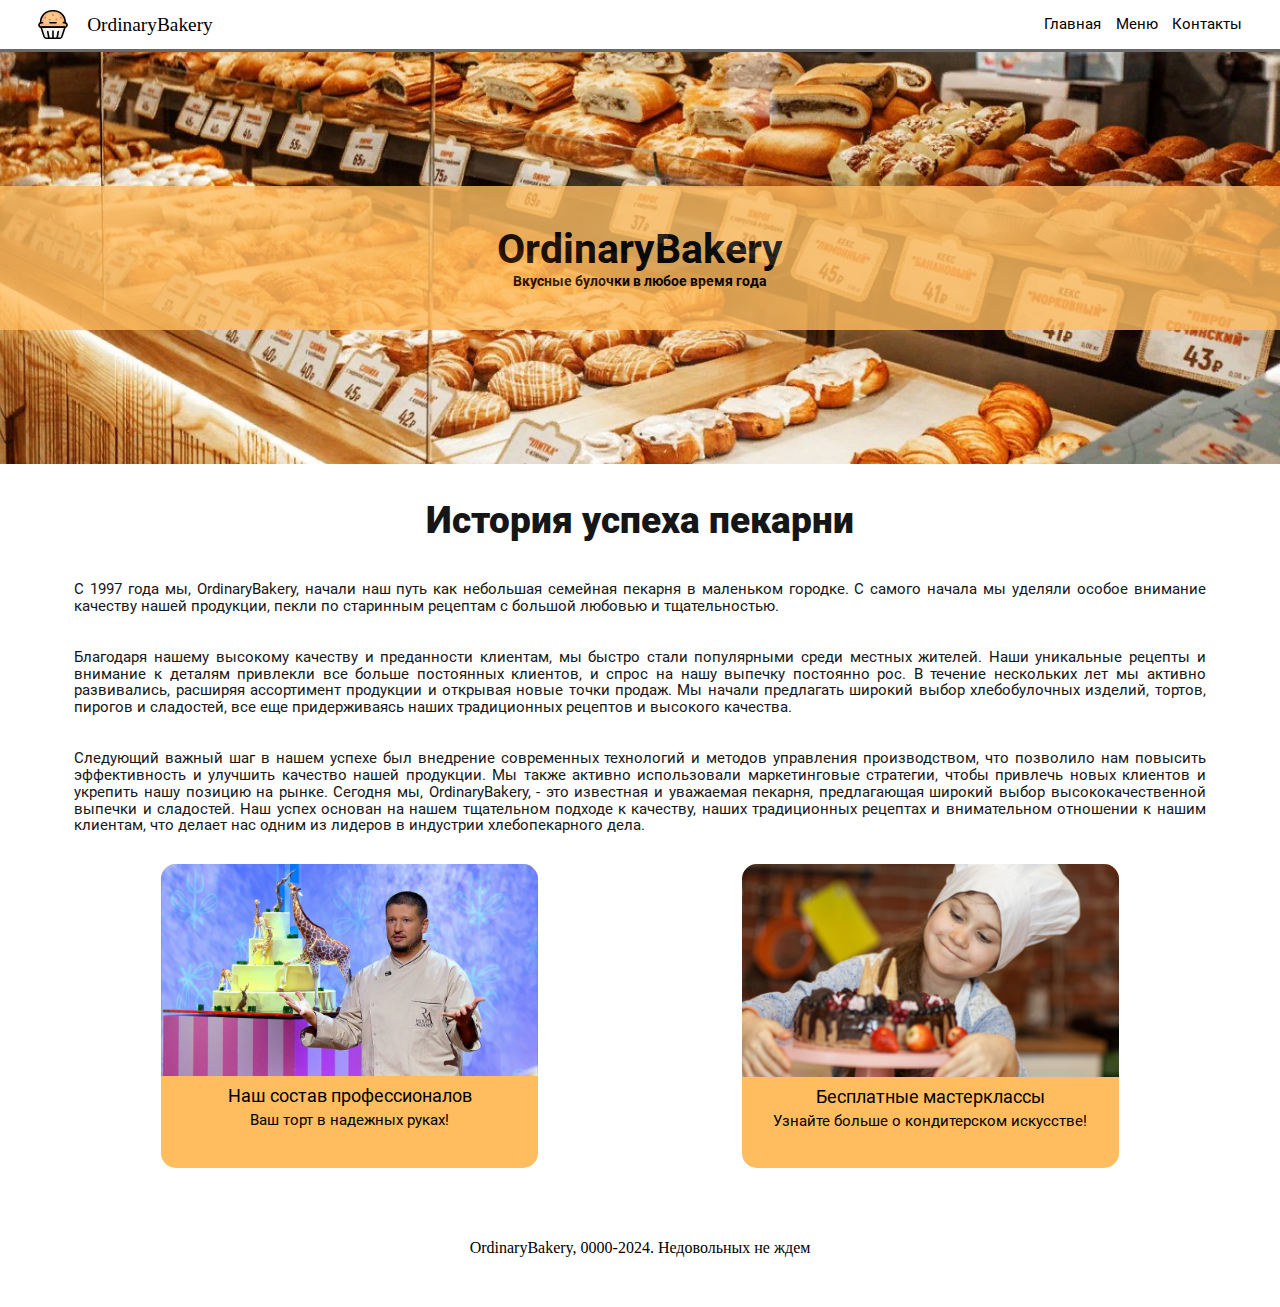
<file: index.html>
<!DOCTYPE html>
<html lang="en">
  <head>
    <meta charset="utf-8" />
    <title>OrdinaryBakery</title>
    <meta name="viewport" content="width=device-width, initial-scale=1" />
    <link rel="stylesheet" href="css/normalize.css" />
    <link rel="stylesheet" href="css/common.css" />
    <link rel="stylesheet" href="css/index.css" />
  </head>
  <body>
    <header class="safe-container header">
      <section class="logo">
        <img src="svg/logo.svg" alt="" />
        <p>OrdinaryBakery</p>
      </section>

      <section>
        <input id="nav-toggle" type="checkbox" />
        <label class="nav-icon-container" for="nav-toggle">
          <img class="nav-icon-menu" src="svg/nav-open.svg" alt="" />
          <img class="nav-icon-close" src="svg/nav-close.svg" alt="" />
        </label>
        <ul class="nav">
          <li class="nav-selected">
            <a href="index.html">Главная</a>
          </li>
          <li>
            <a href="menu.html">Меню</a>
          </li>
          <li><a href="contacts.html">Контакты</a></li>
        </ul>
      </section>
    </header>

    <main class="main-wrapper">
      <section class="main-welcome-image">
        <div class="main-photo-background">
          <div class="main-welcome-text">
            <div class="main-welcome-text-upper">
              <p>OrdinaryBakery</p>
            </div>
            <div class="main-welcome-text-lower">
              <p>Вкусные булочки в любое время года</p>
            </div>
          </div>
        </div>
      </section>




      <section class="safe-container main-section">
        <div class="main-section-text">
          <div class="main-section-text-upper">
            <p>История успеха пекарни</p>
          </div>
        </div>
      
        <section class="safe-container main-section">
          <div class="main-section-text">
            <div class="main-section-cards-card-text-lower">
              <div>С 1997 года мы, OrdinaryBakery, начали наш путь как небольшая семейная пекарня в маленьком городке. С самого начала мы уделяли особое внимание качеству нашей продукции, пекли по старинным рецептам с большой любовью и тщательностью.<BR>
                <BR>

                  <BR>
                Благодаря нашему высокому качеству и преданности клиентам, мы быстро стали популярными среди местных жителей. Наши уникальные рецепты и внимание к деталям привлекли все больше постоянных клиентов, и спрос на нашу выпечку постоянно рос.
                В течение нескольких лет мы активно развивались, расширяя ассортимент продукции и открывая новые точки продаж. Мы начали предлагать широкий выбор хлебобулочных изделий, тортов, пирогов и сладостей, все еще придерживаясь наших традиционных рецептов и высокого качества.<BR>
                  <BR>

                  <BR>
                Следующий важный шаг в нашем успехе был внедрение современных технологий и методов управления производством, что позволило нам повысить эффективность и улучшить качество нашей продукции. Мы также активно использовали маркетинговые стратегии, чтобы привлечь новых клиентов и укрепить нашу позицию на рынке.
                Сегодня мы, OrdinaryBakery, - это известная и уважаемая пекарня, предлагающая широкий выбор высококачественной выпечки и сладостей. Наш успех основан на нашем тщательном подходе к качеству, наших традиционных рецептах и внимательном отношении к нашим клиентам, что делает нас одним из лидеров в индустрии хлебопекарного дела.</div>
            </div>
          </div>

        <div class="main-section-cards">
          <div class="main-section-card-container">
            <div class="main-section-cards-card">
              <img src="images/agzamov.jpg" alt="" />
              <div class="main-section-cards-card-text">
                <div class="main-section-cards-card-text-upper">
                  <p>Наш состав профессионалов</p>
                </div>
                <div class="main-section-cards-card-text-lower">
                  <p>Ваш торт в надежных руках!</p>
                </div>
              </div>
            </div>
          </div>

          <div class="main-section-card-container">
            <div class="main-section-cards-card">
              <img src="images/masterclass.jpg" alt="" />
              <div class="main-section-cards-card-text">
                <div class="main-section-cards-card-text-upper">
                  <p>Бесплатные мастерклассы</p>
                </div>
                <div class="main-section-cards-card-text-lower">
                  <p>Узнайте больше о кондитерском искусстве!</p>
                </div>
              </div>
            </div>
          </div>
        </div>
      </section>
    </main>

    <footer class="safe-container">
      <div class="footer">
        <p> OrdinaryBakery, 0000-2024. Недовольных не ждем</p>
      </div>
    </footer>
  </body>
</html>
</file>
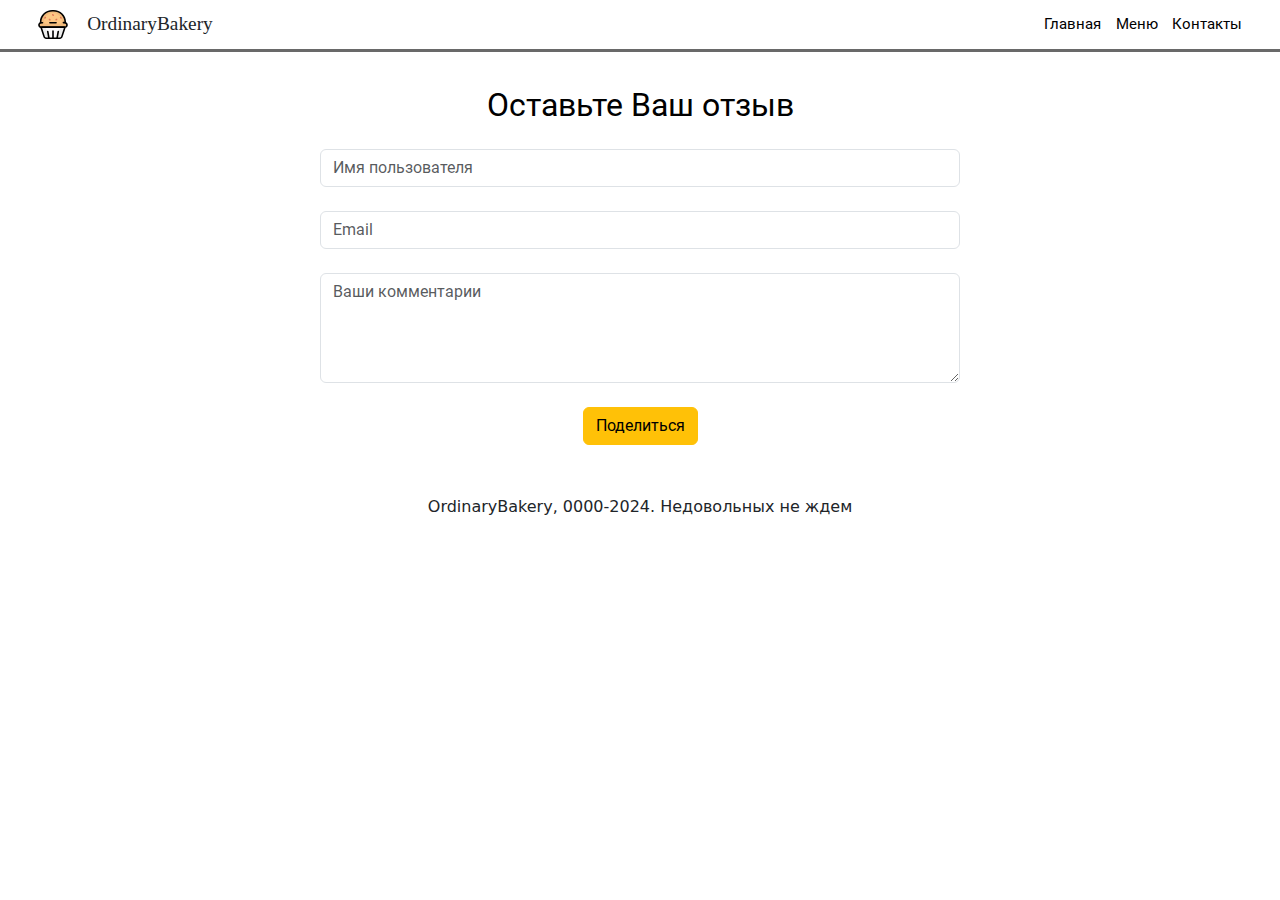
<file: contacts.html>
<!DOCTYPE html>
<html lang="en">
  <head>
    <meta charset="utf-8" />
    <title>OrdinaryBakery</title>
    <meta name="viewport" content="width=device-width, initial-scale=1" />
    <link
      rel="stylesheet"
      href="https://cdnjs.cloudflare.com/ajax/libs/bootstrap/5.3.3/css/bootstrap.min.css"
    />
    <link rel="stylesheet" href="css/normalize.css" />
    <link rel="stylesheet" href="css/common.css" />
  </head>

  <body>
    <header class="safe-container header">
      <section class="logo">
        <img src="svg/logo.svg" alt="" />
        <p>OrdinaryBakery</p>
      </section>

      <section>
        <input id="nav-toggle" type="checkbox" />
        <label class="nav-icon-container" for="nav-toggle">
          <img class="nav-icon-menu" src="svg/nav-open.svg" alt="" />
          <img class="nav-icon-close" src="svg/nav-close.svg" alt="" />
        </label>
        <ul class="nav">
          <li class="nav-selected">
            <a href="index.html">Главная</a>
          </li>
          <li>
            <a href="menu.html">Меню</a>
          </li>
          <li><a href="contacts.html">Контакты</a></li>
        </ul>
      </section>
    </header>

    <main class="main-wrapper">
      <div class="contact w-50 m-auto text-center">
          <h1 class="fw-light mt-4 text-center">Оставьте Ваш отзыв</h1>
          <form>
            <div class="form-group">
              <input
                type="text"
                class="form-control my-4"
                id="exampleFormControlInput1"
                placeholder="Имя пользователя"
              />
            </div>
            <div class="form-group">
              <input
                type="email"
                class="form-control"
                id="exampleFormControlInput1"
                placeholder="Email"
              />
            </div>
      
            <div class="form-group mt-4">
              <textarea
                class="form-control"
                id="exampleFormControlTextarea1"
                rows="4"
                placeholder="Ваши комментарии"
              ></textarea>
            </div>
            <button class="btn btn-warning m-auto mt-4">Поделиться</button>
          </form>
        </div>
    </main>

    <footer class="safe-container">
      <div class="footer">
          <p> OrdinaryBakery, 0000-2024. Недовольных не ждем</p>
      </div>
  </footer>
</body>
</file>
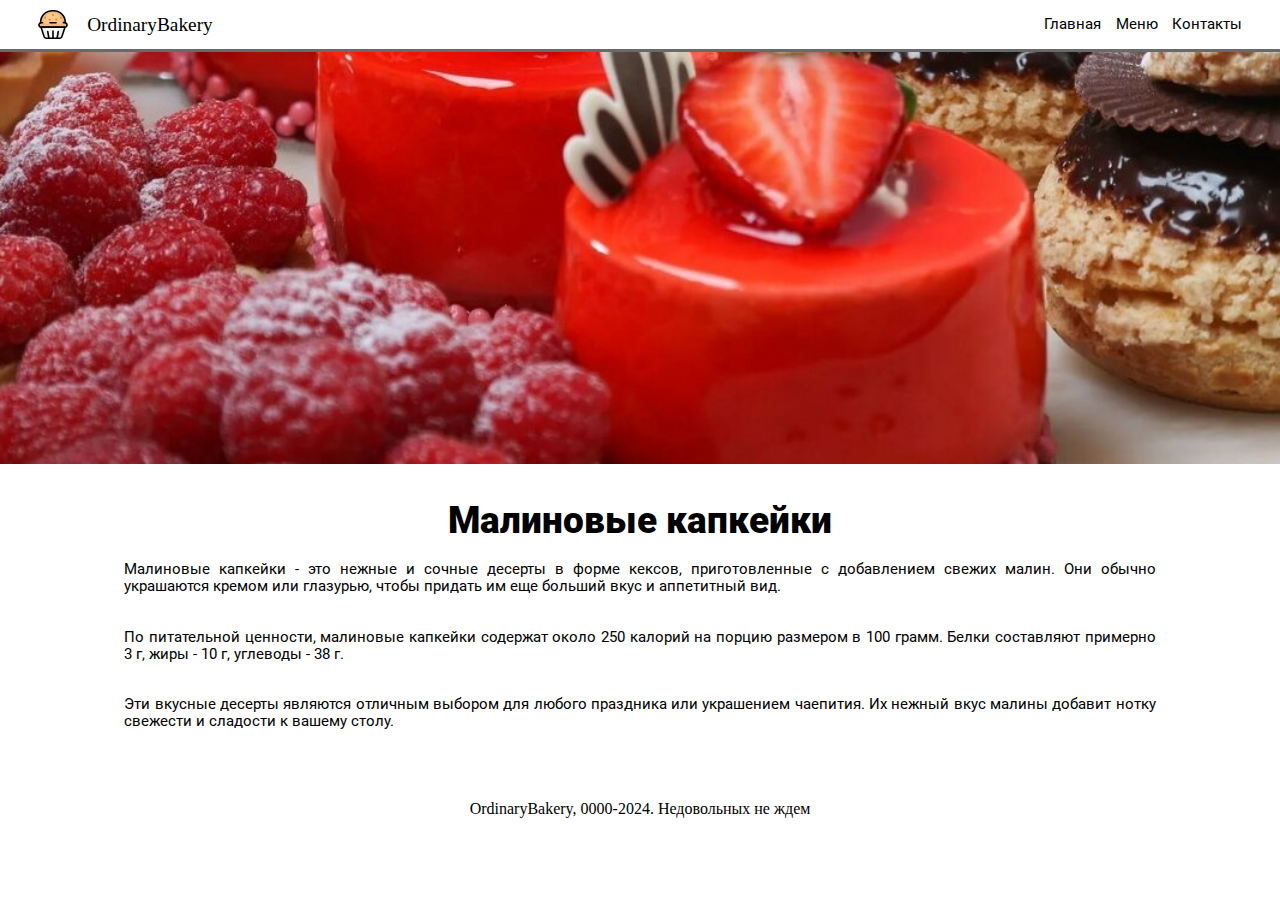
<file: cupcakes.html>
<!DOCTYPE html>
<html lang="en">
<head>
    <meta charset="utf-8" />
    <title>Малиновые капкейки | OrdinaryBakery</title>
    <meta name="viewport" content="width=device-width, initial-scale=1" />
    <link rel="stylesheet" href="css/normalize.css" />
    <link rel="stylesheet" href="css/items.css" />
    <link rel="stylesheet" href="css/common.css" />
</head>
<body>
    <header class="safe-container header">
        <section class="logo">
        <img src="svg/logo.svg" alt="" />
        <p>OrdinaryBakery</p>
        </section>

        <section>
        <input id="nav-toggle" type="checkbox" />
        <label class="nav-icon-container" for="nav-toggle">
            <img class="nav-icon-menu" src="svg/nav-open.svg" alt="" />
            <img class="nav-icon-close" src="svg/nav-close.svg" alt="" />
        </label>
        <ul class="nav">
            <li>
            <a href="index.html">Главная</a>
            </li>
            <li class="nav-selected">
            <a href="menu.html">Меню</a>
            </li>
            <li><a href="contacts.html">Контакты</a></li>
        </ul>
        </section>
    </header>

    <main class="main-wrapper">
            <section class="cupcakes-welcome-image">
            </section>

            <section class="safe-container item-section">
            <div class="item-section-text">
                <div class="item-main-text">
                <p>Малиновые капкейки</p>
                </div>
            </div>
            
            <section class="safe-container item-section">
                <div class="item-section-text">
                <div class="item-section-cards-card-text-lower">
                    <div>Малиновые капкейки - это нежные и сочные десерты в форме кексов, приготовленные с добавлением свежих малин. Они обычно украшаются кремом или глазурью, чтобы придать им еще больший вкус и аппетитный вид.<BR>
                    <BR>

                        <BR>
                            По питательной ценности, малиновые капкейки содержат около 250 калорий на порцию размером в 100 грамм. Белки составляют примерно 3 г, жиры - 10 г, углеводы - 38 г. <BR>
                        <BR>

                        <BR>
                            Эти вкусные десерты являются отличным выбором для любого праздника или украшением чаепития. Их нежный вкус малины добавит нотку свежести и сладости к вашему столу.</div>
                </div>
                </div>
        
    </main>

    <footer class="safe-container">
        <div class="footer">
            <p> OrdinaryBakery, 0000-2024. Недовольных не ждем</p>
        </div>
    </footer>

</body>
</file>
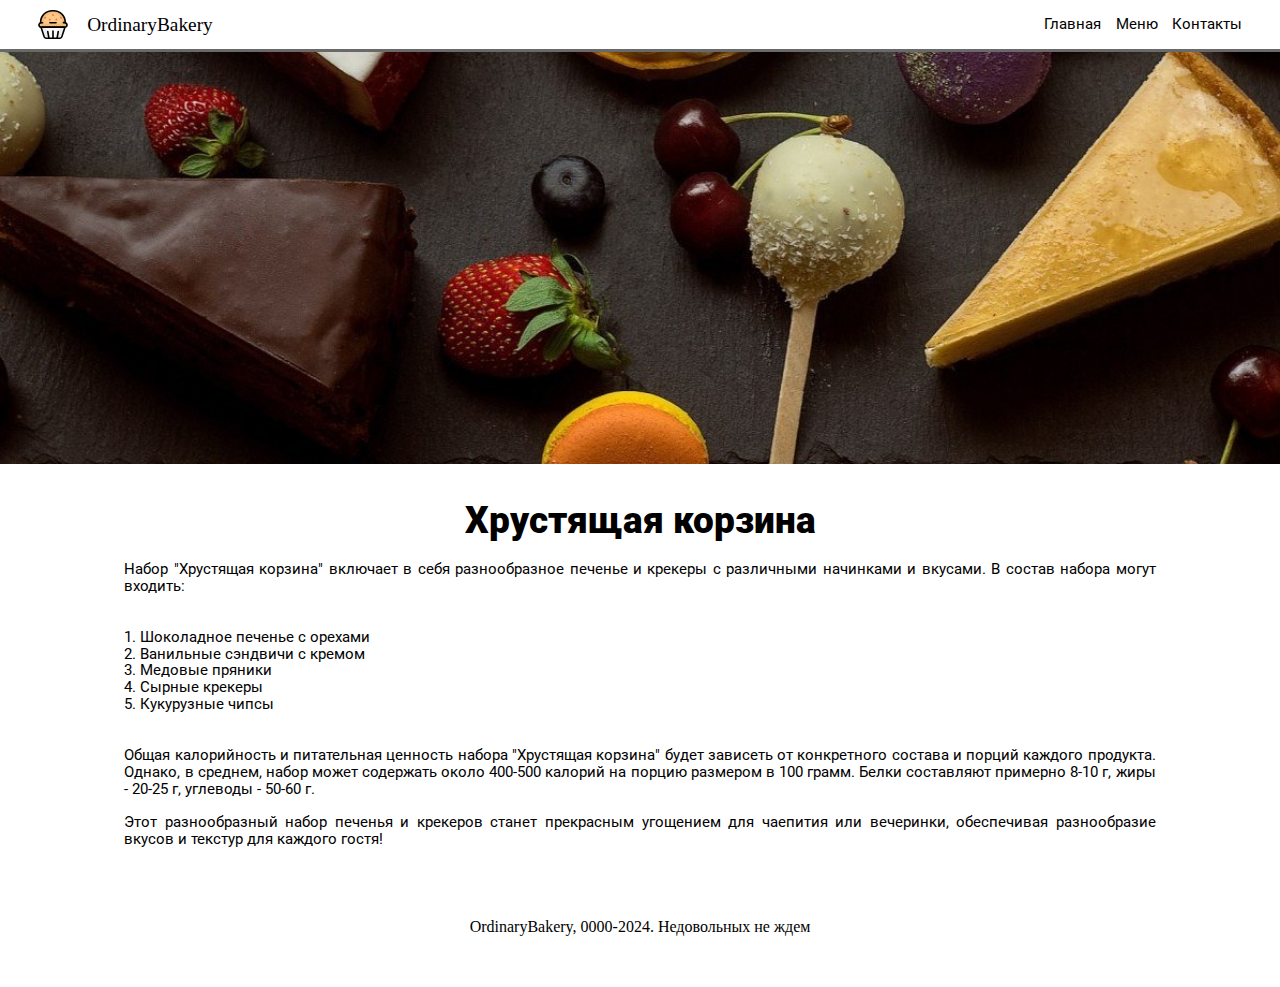
<file: hrust.html>
<!DOCTYPE html>
<html lang="en">
<head>
    <meta charset="utf-8" />
    <title>Хрустящая корзина | OrdinaryBakery</title>
    <meta name="viewport" content="width=device-width, initial-scale=1" />
    <link rel="stylesheet" href="css/normalize.css" />
    <link rel="stylesheet" href="css/items.css" />
    <link rel="stylesheet" href="css/common.css" />
</head>
<body>
    <header class="safe-container header">
        <section class="logo">
        <img src="svg/logo.svg" alt="" />
        <p>OrdinaryBakery</p>
        </section>

        <section>
        <input id="nav-toggle" type="checkbox" />
        <label class="nav-icon-container" for="nav-toggle">
            <img class="nav-icon-menu" src="svg/nav-open.svg" alt="" />
            <img class="nav-icon-close" src="svg/nav-close.svg" alt="" />
        </label>
        <ul class="nav">
            <li>
            <a href="index.html">Главная</a>
            </li>
            <li class="nav-selected">
            <a href="menu.html">Меню</a>
            </li>
            <li><a href="contacts.html">Контакты</a></li>
        </ul>
        </section>
    </header>

    <main class="main-wrapper">
            <section class="hrust-welcome-image">
            </section>

            <section class="safe-container item-section">
            <div class="item-section-text">
                <div class="item-main-text">
                <p>Хрустящая корзина</p>
                </div>
            </div>
            
            <section class="safe-container item-section">
                <div class="item-section-text">
                <div class="item-section-cards-card-text-lower">
                    <div>Набор "Хрустящая корзина" включает в себя разнообразное печенье и крекеры с различными начинками и вкусами. В состав набора могут входить:
                        <BR>
                    <BR>

                        <BR>
                            1. Шоколадное печенье с орехами <BR>
2. Ванильные сэндвичи с кремом <BR>
3. Медовые пряники <BR>
4. Сырные крекеры <BR>
5. Кукурузные чипсы <BR>
                        <BR>

                        <BR>
                            Общая калорийность и питательная ценность набора "Хрустящая корзина" будет зависеть от конкретного состава и порций каждого продукта. Однако, в среднем, набор может содержать около 400-500 калорий на порцию размером в 100 грамм. Белки составляют примерно 8-10 г, жиры - 20-25 г, углеводы - 50-60 г.
                            <BR>

                                <BR>
                                    
                            Этот разнообразный набор печенья и крекеров станет прекрасным угощением для чаепития или вечеринки, обеспечивая разнообразие вкусов и текстур для каждого гостя!
                        </div>
                </div>
                </div>
        
    </main>

    <footer class="safe-container">
        <div class="footer">
            <p> OrdinaryBakery, 0000-2024. Недовольных не ждем</p>
        </div>
    </footer>

</body>
</file>
<file: css/common.css>
.footer {
    width: 100%;
    text-align: center;
    padding-top: 40px;
    padding-bottom: 40px;
}

@keyframes opacity-change {
    from {
opacity: 0%;
    }

    to {
    opacity: 100%;
    }
}

@font-face {
    font-family: "Roboto-Black";
    src:url("../fonts/Roboto-Black.ttf");
}

@font-face {
    font-family: "Roboto-Bold";
    src: local("Roboto_Bold"),
url("../fonts/Roboto-Bold.ttf");
}
@font-face {
    font-family: "Roboto-Regular";
    src: url("../fonts/Roboto-Regular.ttf");
}

* {
    box-sizing: border-box;
}

p {
    margin: 0 !important;
}

.main-wrapper {
    width: 100%;
    height: 100%;
    font-family: "Roboto-Regular";
    color: black;

    display: flex;
    flex-direction: column;

    gap: 25px;
}

.safe-container {
    width: 100%;

    padding: 0.8% 3%;
}

.divider {
    width: 100%;
    border-bottom: 0.3px
    solid rgb(255, 218, 154);
}

/* Адаптив */
.header {
    --logo-height-min: 25;
    --logo-height-max: 33;

    --logo-height: calc(
      var(--logo-height-min) * 1px +
        (var(--logo-height-max) - var(--logo-height-min)) * (100vw - 480px) /
        (1920 - 480)
    );

    --logo-height-restricted: calc(
max(
        var(--logo-height-min) * 1px,
        min(var(--logo-height), var(--logo-height-max) * 1px)
)
    );
}

.logo {
    --text-min: 16;
    --text-max: 22;

    --text-size: calc(
      var(--text-min) * 1px + (var(--text-max) - var(--text-min)) *
        (100vw - 480px) / (1920 - 480)
    );

    font-size: calc(
      max(var(--text-min) * 1px, min(var(--text-size), var(--text-max) * 1px))
    );
}

.nav {
    z-index: 999;
    --text-min: 13;
    --text-max: 15;

    --text-size: calc(
      var(--text-min) * 1px + (var(--text-max) - var(--text-min)) *
        (100vw - 480px) / (1920 - 480)
    );

    font-size: calc(
      max(var(--text-min) * 1px, min(var(--text-size), var(--text-max) * 1px))
    );
}
  /* End adaptivity */

.header {
    height: fit-content;

    display: flex;
    justify-content: space-between;
    align-items: center;

    background-color: white;
    border-bottom: 3px solid dimgrey;

    font-family: "Inter";
    font-weight: 400;

    padding-top: 10px !important;
    padding-bottom: 10px !important;
}

.logo {
    display: flex;
    align-items: center;

    gap: 1em;
}

.logo img {
    height: var(--logo-height-restricted);
}

#nav-toggle {
    display: none;
}

.nav-icon-container {
    display: none;

    line-height: 0;

    cursor: pointer;
}

.nav-icon-container img {
    width: var(--logo-height-restricted);
    height: var(--logo-height-restricted);

    animation-name: opacity-change;
    animation-duration: 0.8s;
}

.nav-icon-close {
    display: none;
}

.nav {
    display: flex;

    gap: 1em;

    list-style-type: none;

    margin: 0;
    padding: 0;
}

.nav > li {
    overflow: hidden;

    width: fit-content;
    height: fit-content;

    margin: 0;
    padding: 0;
}

.nav > li a {
    color: black;
    text-decoration: none;
font-family: "Roboto-Regular";
font-size: 15px;
    transition: color 0.3s ease;
}

.nav-selected {
    font-family: "Roboto-Black";
    font-size: 15px;
}

.nav > li a:hover {
    font-family: "Roboto-Regular";
    font-size: 17px;
    color: rgb(255, 189, 96);
}

@media (max-width: 900px) {
    .nav-icon-container {
    display: block;
    }

    #nav-toggle:checked + .nav-icon-container .nav-icon-menu {
    display: none;
    }

    #nav-toggle:checked + .nav-icon-container .nav-icon-close {
    display: block;
    }

    .nav {
    display: none;

    width: 100%;

    position: absolute;
      top: calc(var(--logo-height-restricted) + 2 * 10px);
    left: 0;

    flex-direction: column;
    justify-content: center;
    align-items: center;

    gap: 2em;
    padding: 1em 0;

    background-color: white;

    animation-name: opacity-change;
    animation-duration: 0.8s;
    }

    #nav-toggle:checked ~ .nav {
    display: flex;

    border-top: 3px solid dimgrey;
    border-bottom: 2px dotted dimgrey;
    }

    .nav-selected {
    padding-bottom: 2px !important;
    margin-right: 15px !important;
    }
}

.fw-light{
    padding-top: 10px;
    font-family: "Roboto-Regular";
}
</file>
<file: css/index.css>
.main-welcome-image {
  display: flex;
  justify-content: center;
  align-items: center;

  background-image: url("../images/mainphoto.png");
  background-position: bottom;
  background-size: cover;
}
.main-photo-background {
width:  100%;
background-color: rgb(255, 189, 96);
padding: 40px 0px 40px 0px;
opacity: 80%;

}
.title{
  display: flex;
  color: black;
  font-size: 4em;
  align-items: center;
}

.main-welcome-text {
  display: flex;
  flex-direction: column;
  justify-content: center;
  align-items: center;
  flex-wrap: nowrap;
font-family: "Roboto-Bold";
  color: rgb(0, 0, 0);
}

@media (min-width: 0px) and (max-width: 1920px) {
  .main-welcome-image {
    height: calc(300px + (500 - 300) * (100vw - 480px) / (1920 - 480));
  }

  .main-welcome-text-upper {
    font-size: calc(32px + (48 - 32) * (100vw - 480px) / (1920 - 480));
  }

  .main-welcome-text-lower {
    font-size: calc(12px + (16 - 12) * (100vw - 480px) / (1920 - 480));
  }

  .divider {
    margin: calc(6px + (16 - 6) * (100vw - 480px) / (1920 - 480)) 0;
  }

  .main-section-text-upper {
    font-size: calc(24px + (48 - 24) * (100vw - 480px) / (1920 - 480));
  }

  .main-section-text-lower {
    font-size: calc(11px + (16 - 11) * (100vw - 480px) / (1920 - 480));
  }

  .main-section-cards-card-text-upper {
    padding-bottom: 5px;
    font-size: calc(16px + (20 - 16) * (100vw - 480px) / (1920 - 480));
  }

  .main-section-cards-card-text-lower {
    font-family: "Roboto-Regular";
    font-style: normal;
    text-align: justify;
    font-size: calc(13px + (14 - 11) * (100vw - 480px) / (1920 - 480));
  }



  .main-section {
    --card-width: calc(280px + (383 - 280) * (100vw - 480px) / (1920 - 480));
  }
}

.main-section {
  display: flex;
  flex-direction: column;
  justify-content: center;
  align-items: center;

  gap: 30px;
}

.main-section-text {
  display: flex;
  flex-direction: column;
  justify-content: center;
  align-items: center;
  flex-wrap: nowrap;

  text-align: center;

  gap: 20px;
font-family: "Roboto-Black";
  color: rgb(22, 22, 22);
}

.main-section-cards {
  width: 100%;

  display: grid;
  grid-template-columns: repeat(
    auto-fit,
    minmax(calc(var(--card-width) + 30px * 2), 1fr)
  );

  gap: 30px;
}
.title {
  font-family: "Roboto-Regular";
}

.main-section-card-container {
  display: flex;
  justify-content: center;
  align-items: stretch;
}

.main-section-cards-card {
  display: flex;
  flex-direction: column;
  align-items: center;
  border-radius: 15px;
  text-align: center;
  background-color: rgb(255, 189, 96);
  width: 100%;
  gap: 10px;
  max-width: calc(var(--card-width) + 20px * 2);
  -webkit-border-radius: 15px;
  -moz-border-radius: 15px;
  -ms-border-radius: 15px;
  -o-border-radius: 15px;
}

.main-section-cards-card img {
  width: 100%;
  max-height: 70%;
  object-fit: cover;
  border-radius: 15px 15px 0px 0px;
  -webkit-border-radius: 15px 15px 0px 0px;
  -moz-border-radius: 15px 15px 0px 0px;
  -ms-border-radius: 15px 15px 0px 0px;
  -o-border-radius: 15px 15px 0px 0px;
}

.main-section-cards-card-text {
  display: flex;
  justify-content: center;
  align-items: center;
  flex-direction: column;
  width: 100%;
  color: black;
}

@media (min-width: calc(0.03 * 100vw * 2 + (320px + (383 - 320) * (100vw - 480px) / (1920 - 480)) * 2 + 20px + 20px * 4)) and (max-width: calc((320px + (383 - 320) * (100vw - 480px) / (1920 - 480)) * 3 + 20px * 6 + 20px * 2 + 0.03 * 100vw * 2)) {
  .main-section-card-container:nth-child(4) {
    grid-column: span 2;
  }
}
</file>
<file: css/items.css>
.cupcakes-welcome-image {
    display: flex;
    justify-content: center;
    align-items: center;
    background-image: url("../images/card4.jpeg");
    background-position: bottom;
    background-size: cover;
}

.hrust-welcome-image {
  display: flex;
  justify-content: center;
  align-items: center;
  background-image: url("../images/card3.jpeg");
  background-position: bottom;
  background-size: cover;
}


.item-welcome-text {
    display: flex;
    flex-direction: column;
    justify-content: center;
    align-items: center;
    flex-wrap: nowrap;
    font-family: "Roboto-Bold";
    color: rgb(0, 0, 0);
    }

    .item-main-text {
        text-align: center;
        padding-bottom: 5px;
        font-family: "Roboto-Black";
        --text-min: 24;
        --text-max: 48;
        --text-size: calc(
          var(--text-min) * 1px + (var(--text-max) - var(--text-min)) *
            (100vw - 480px) / (1920 - 480)
        );

        font-size: calc(
          max(var(--text-min) * 1px, min(var(--text-size), var(--text-max) * 1px))
        );
}

    @media (min-width: 0px) and (max-width: 1920px) {
        .cupcakes-welcome-image {
          height: calc(300px + (500 - 300) * (100vw - 480px) / (1920 - 480));
        }
        .hrust-welcome-image {
          height: calc(300px + (500 - 300) * (100vw - 480px) / (1920 - 480));
        }

        .item-welcome-text-upper {
          font-size: calc(32px + (48 - 32) * (100vw - 480px) / (1920 - 480));
        }

        .item-welcome-text-lower {
          font-size: calc(12px + (16 - 12) * (100vw - 480px) / (1920 - 480));
        }

        .divider {
          margin: calc(6px + (16 - 6) * (100vw - 480px) / (1920 - 480)) 0;
    }

        .item-section-text-upper {
          font-size: calc(24px + (48 - 24) * (100vw - 480px) / (1920 - 480));
        }

        .item-section-text-lower {
          font-size: calc(11px + (16 - 11) * (100vw - 480px) / (1920 - 480));
        }

.item-section-cards-card-text-upper {
padding-bottom: 10px;
font-size: calc(16px + (20 - 16) * (100vw - 480px) / (1920 - 480));
        }

.item-section-cards-card-text-lower {
        font-family: "Roboto-Regular";
        font-style: normal;
        margin-left: 50px;
        margin-right: 50px;
        padding-top: 5px;
        text-align: justify;
          font-size: calc(13px + (14 - 11) * (100vw - 480px) / (1920 - 480));
        }

        .item-section {
          --card-width: calc(280px + (383 - 280) * (100vw - 480px) / (1920 - 480));
        }
}

.footer {
  width: 100%;
  text-align: center;
  padding-top: 40px;
  padding-bottom: 40px;
}
</file>
